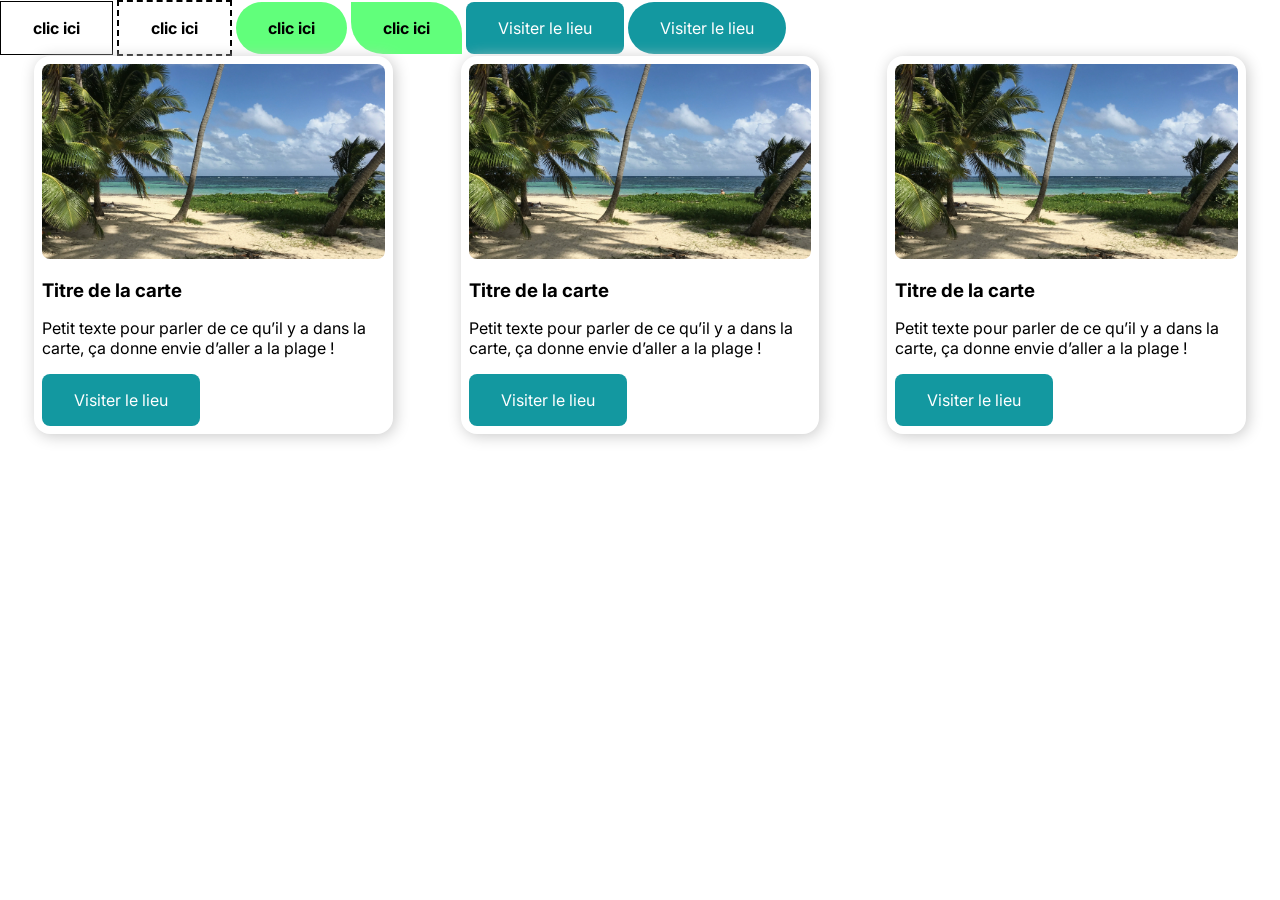
<file: composants.html>
<!DOCTYPE html>
<html lang="en">

<head>
    <meta charset="UTF-8">
    <meta name="viewport" content="width=device-width, initial-scale=1.0">
    <title>Composants</title>
    <link rel="stylesheet" href="style-composants.css">
</head>

<body>

    <!-- modele de boutons -->
    <a href="" class="btn bold black border-solid-black"> clic ici</a>
    <a href="" class="btn bold black border-dashed-black">clic ici</a>
    <a href="" class="btn bold black fond-vert gellule">clic ici</a>
    <a href="" class="btn bold black fond-vert radius-0-32">clic ici</a>
    <a href="" class="btn fond-bleu white radius-8">Visiter le lieu</a>
    <a href="" class="btn fond-bleu white gellule">Visiter le lieu</a>

    <section class="flex space-around">

        <!-- carte 1  -->
        <div class="card">
            <img src="asset/voyage.jpg" alt="" class="w-100 border-8">

            <h3 class="mt-16">Titre de la carte</h3>

            <p class="mt-16">Petit texte pour parler de ce qu’il y a dans la carte, ça donne envie d’aller a la plage !
            </p>

            <a href="" class="btn fond-bleu white radius-8 mt-16">Visiter le lieu</a>
        </div>
        <!-- carte 2  -->
        <div class="card">
            <img src="asset/voyage.jpg" alt="" class="w-100 border-8">

            <h3 class="mt-16">Titre de la carte</h3>

            <p class="mt-16">Petit texte pour parler de ce qu’il y a dans la carte, ça donne envie d’aller a la plage !
            </p>

            <a href="" class="btn fond-bleu white radius-8 mt-16">Visiter le lieu</a>
        </div>
        <!-- carte 3  -->
        <div class="card">
            <img src="asset/voyage.jpg" alt="" class="w-100 border-8">

            <h3 class="mt-16">Titre de la carte</h3>

            <p class="mt-16">Petit texte pour parler de ce qu’il y a dans la carte, ça donne envie d’aller a la plage !
            </p>

            <a href="" class="btn fond-bleu white radius-8 mt-16">Visiter le lieu</a>
        </div>

    </section>

</body>

</html>
</file>
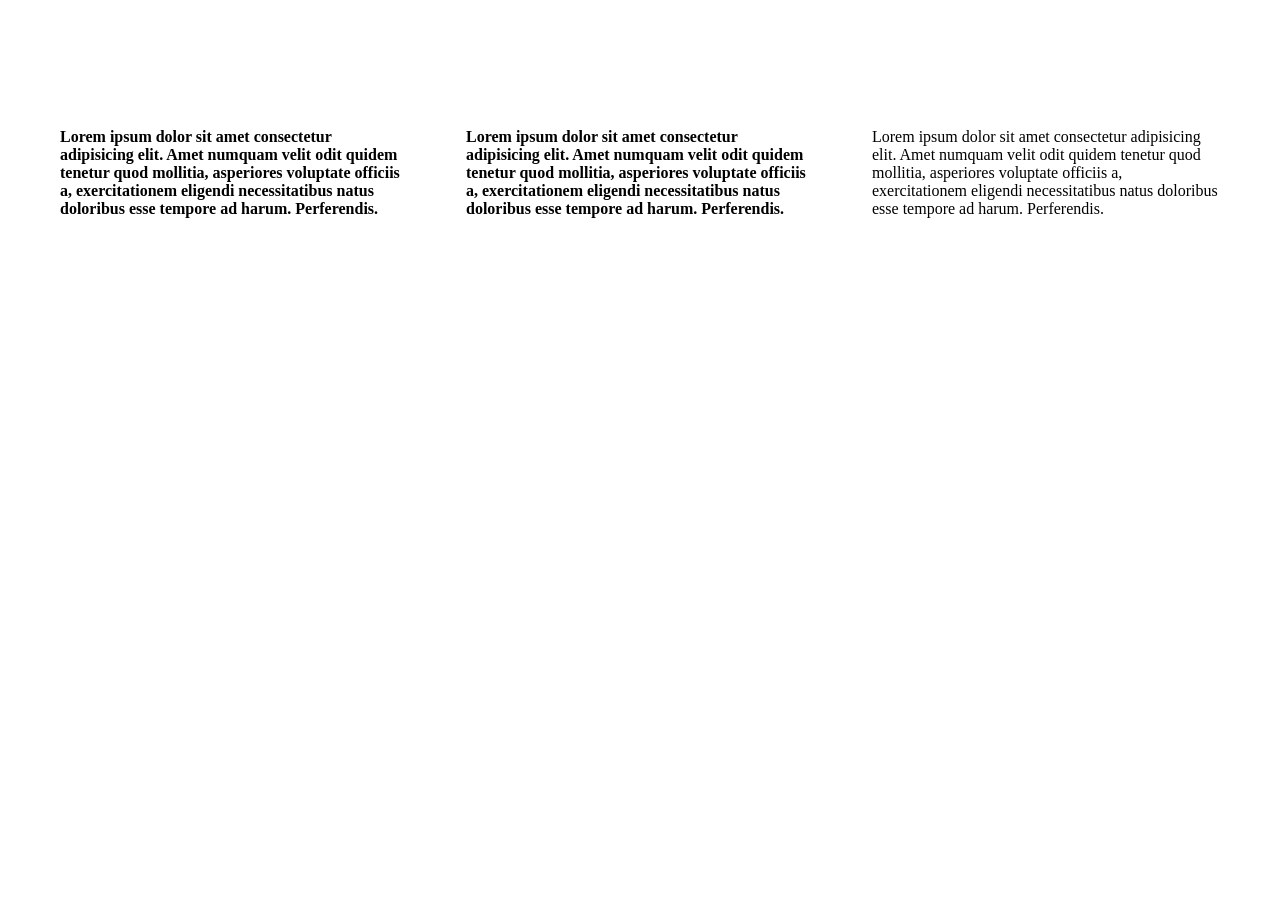
<file: framework.html>
<!DOCTYPE html>
<html lang="en">
<head>
    <meta charset="UTF-8">
    <meta name="viewport" content="width=device-width, initial-scale=1.0">
    <title>Mon framework</title>
    <link rel="stylesheet" href="style-framework.css">
</head>
<body>

    <section class=" bg-green">

        <div class="flex mt-128 space-between container-1200">

            <p class="w-30 bold">Lorem ipsum dolor sit amet consectetur adipisicing elit. Amet numquam velit odit quidem tenetur quod mollitia, asperiores voluptate officiis a, exercitationem eligendi necessitatibus natus doloribus esse tempore ad harum. Perferendis.</p>

        <p class="w-30 bold">Lorem ipsum dolor sit amet consectetur adipisicing elit. Amet numquam velit odit quidem tenetur quod mollitia, asperiores voluptate officiis a, exercitationem eligendi necessitatibus natus doloribus esse tempore ad harum. Perferendis.</p>

        <p class="w-30 ">Lorem ipsum dolor sit amet consectetur adipisicing elit. Amet numquam velit odit quidem tenetur quod mollitia, asperiores voluptate officiis a, exercitationem eligendi necessitatibus natus doloribus esse tempore ad harum. Perferendis.</p>

        </div>
        

    </section>
    
</body>
</html>
</file>
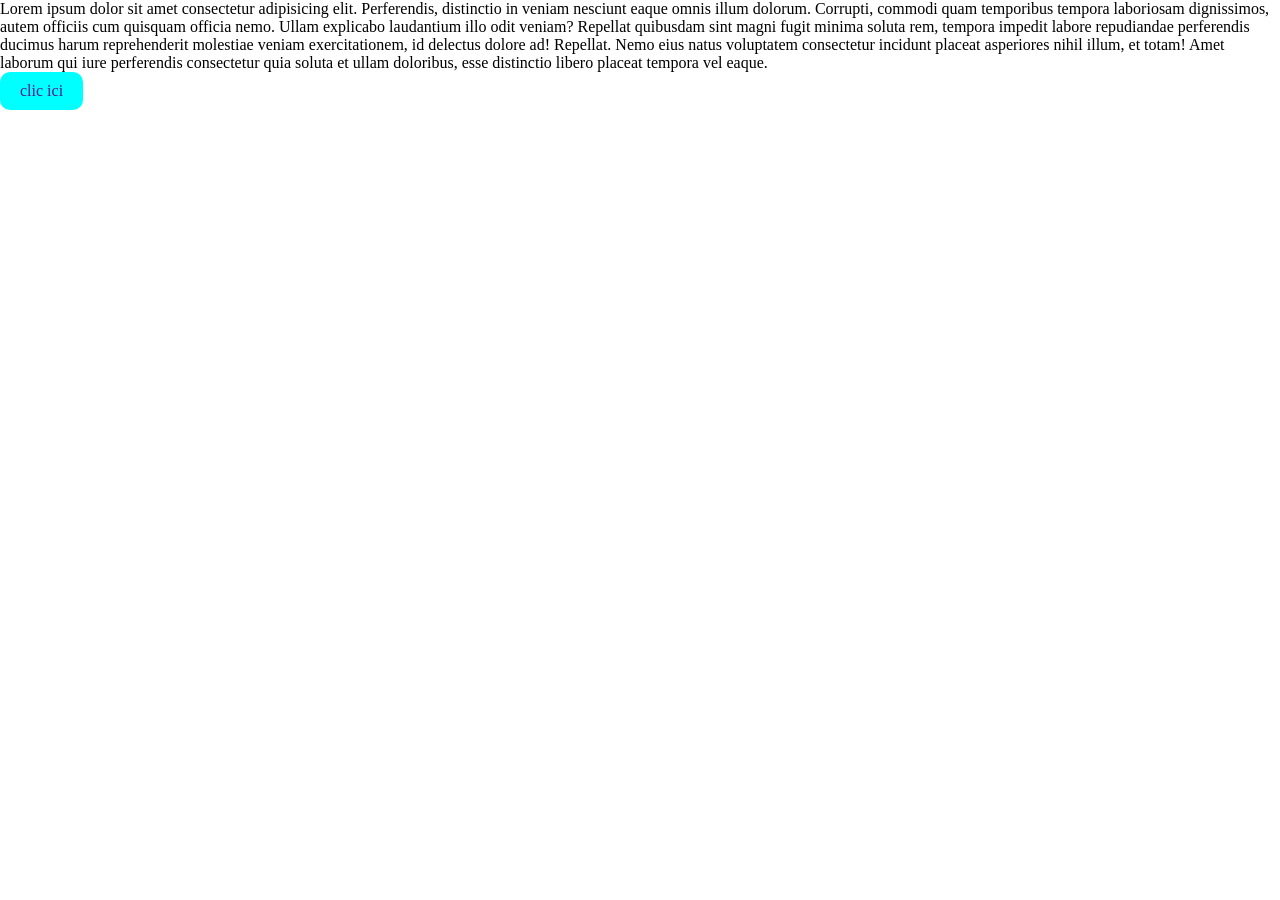
<file: modele-boite.html>
<!DOCTYPE html>
<html lang="en">
<head>
    <meta charset="UTF-8">
    <meta name="viewport" content="width=device-width, initial-scale=1.0">
    <title>Document</title>
    <link rel="stylesheet" href="style-modele-boite.css">
</head>
<body>

    <p>Lorem ipsum dolor sit amet consectetur adipisicing elit. Perferendis, distinctio in veniam nesciunt eaque omnis illum dolorum. Corrupti, commodi quam temporibus tempora laboriosam dignissimos, autem officiis cum quisquam officia nemo.
    Ullam explicabo laudantium illo odit veniam? Repellat quibusdam sint magni fugit minima soluta rem, tempora impedit labore repudiandae perferendis ducimus harum reprehenderit molestiae veniam exercitationem, id delectus dolore ad! Repellat.
    Nemo eius natus voluptatem consectetur incidunt placeat asperiores nihil illum, et totam! Amet laborum qui iure perferendis consectetur quia soluta et ullam doloribus, esse distinctio libero placeat tempora vel eaque.</p>

    <a href="" class="btn">clic ici</a>


</body>
</html>
</file>
<file: style-composants.css>
@import url('https://fonts.googleapis.com/css2?family=Inter:ital,opsz,wght@0,14..32,100..900;1,14..32,100..900&display=swap');

*{
    margin: 0;
    padding: 0;
    box-sizing: border-box;
}

.btn {
    font-family: "Inter", sans-serif;
    display: inline-block;
    padding: 16px 32px;
    text-decoration: none;
}

.bold{
    font-weight:700;
}

.black{
    color: black;
}

.white{
    color: white;
}

.fond-vert {
    background-color: #61FF7B;
}

.fond-bleu{
    background-color: #1398A0;
}

.gellule{
    border-radius: 400px;
}

.radius-8{
    border-radius: 8px;
}

.radius-0-32{
    border-radius: 0px 32px 0px 32px;
}

.border-solid-black{
    border: solid black 1px;
}

.border-dashed-black{
    border: dashed 2px black;
}


.card{
    width: 28%;
    padding: 8px;
    border-radius: 16px;
    font-family: 'inter', sans-serif;
    box-shadow: 2px 2px 15px rgb(201, 201, 201);
}

.w-100{
    width: 100%;
}

.border-8{
    border-radius: 8px;
}

.mt-16{
    margin-top: 16px;
}



.flex{
    display: flex;
    flex-wrap: wrap;
}

.space-around{
    justify-content: space-around;
}
</file>
<file: style-framework.css>
/* import de la typo */


/* ------------------------------
            RESET
 ---------------------------------*/
*{
    margin: 0; /* pas de marges par défaut */
    padding: 0; /* pas de padding par défaut */
    box-sizing: border-box;  /* Ne change pas la taille de la boite si j'ajoute des paddings ou des broder. je garde le controle de ma boite.*/
}

/* ------------------------------
            TEXTES
 ---------------------------------*/

.decoration-none {
    text-decoration: none; /* retirer la ligne sous le texte */
}

.list-type-none{
    list-style-type: none; /*retirer la puces des listes */
}

.bold{
    font-weight: 800; /* mettre en gras */
}

.text-center{
    text-align: center; /* centrer le texte */
}

.uppercase{
    text-transform: uppercase; /* mettre en majuscule */
}


/* ------------------------------
            LARGEURS
 ---------------------------------*/

.w-100{
    width: 100%;
}


.w-50 {
    width: 50%;
}

.w-48{
    width: 48%;
}

.w-30 {
    width: 30%;
}

.w-25 {
    width: 25%;
}

.w-20{
    width: 20%;
}

/* ------------------------------
            FLEXBOX
 ---------------------------------*/

.flex {
    display: flex;
    flex-wrap: wrap;
}

.space-between{
    justify-content: space-between;
}

.align-center{
    align-items: center;
}

.justify-center{
    justify-content: center;
}

.gap-8{
    gap: 8px;
}

.gap-16{
    gap: 16px;
}

.gap-32{
    gap: 32px;
}

/* ------------------------------
         MARGIN & PADDING 
 ---------------------------------*/

 /* Margin */

.mt-16 {
    margin-top: 16px;
}

.mb-16{
    margin-bottom: 16px;
}

.mt-32{
    margin-top: 32px;
}

.mb-32{
    margin-bottom: 32px;
}

.mt-128{
    margin-top: 128px;
}

.mb-128{
    margin-bottom: 128px;
}

/* padding */


.pb-16{
    padding-bottom: 16px;
}

.pt-16{
    padding-top: 16px;
}

.pb-32{
    padding-bottom: 16px;
}

.pt-32{
    padding-top: 32px;
}

.pb-32{
    padding-bottom: 32px;
}

.pt-128{
    padding-top: 128px;
}

.pb-128{
    padding-bottom: 128px;
}

/* ------------------------------
            CONTAINER
 ---------------------------------*/

.container-1000{
    max-width: 1000px;
    width: 100%;
    margin-left: auto;
    margin-right: auto;
    padding-left: 20px;
    padding-right: 20px;
}

.container-1200{
    max-width: 1200px;
    width: 100%;
    margin-left: auto;
    margin-right: auto;
    padding-left: 20px;
    padding-right: 20px;
}
</file>
<file: style-modele-boite.css>
*{
    margin: 0;
    padding: 0;
    box-sizing: border-box;
}

.red {
    background-color: red;
}

.green{
    background-color: green;
}

.btn {
    text-decoration: none;
    background-color: aqua;
    padding:10px 20px ;
    border-radius: 10px;
    display: inline-block;
}
</file>
